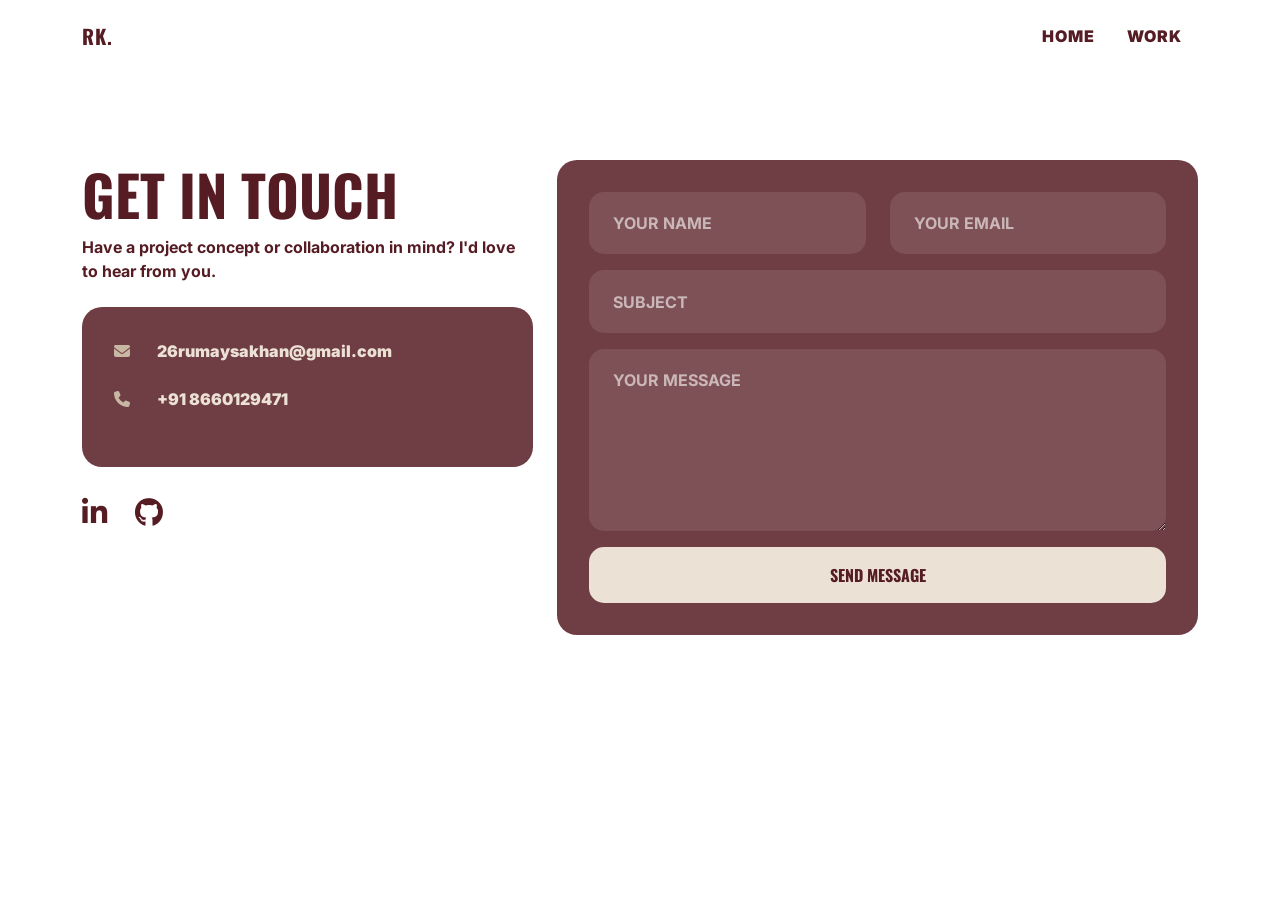
<file: contact.html>
<!DOCTYPE html>
<html lang="en">
<head>
    <meta charset="UTF-8">
    <meta name="viewport" content="width=device-width, initial-scale=1.0">
    <title>Contact | Rumaysa Khan</title>
    <link href="https://cdn.jsdelivr.net/npm/bootstrap@5.3.0/dist/css/bootstrap.min.css" rel="stylesheet">
    <link href="https://fonts.googleapis.com/css2?family=Inter:wght@400;700;900&family=Oswald:wght@700&display=swap" rel="stylesheet">
    <link rel="stylesheet" href="https://cdnjs.cloudflare.com/ajax/libs/font-awesome/6.4.0/css/all.min.css">
    
    <style>
        :root {
            --bg-beige: #ffffff;
            --maroon-glass: rgba(86, 28, 36, 0.85); /* Translucent Maroon */
            --text-color: #561c24; /* Maroon text for contrast on beige */
            --text-light: #ece1d5;
        }

        body {
            font-family: 'Inter', sans-serif;
            background-color: var(--bg-beige) !important;
            color: var(--text-color) !important;
            font-weight: 700;
        }

        h1, .navbar-brand, .btn-send { font-family: 'Oswald', sans-serif; }

        .navbar { background-color: transparent !important; border: none !important; }
        .navbar-brand, .nav-link { color: var(--text-color) !important; font-weight: 900; letter-spacing: 1px; }

        .contact-container { padding-top: 160px; padding-bottom: 80px; }
        .contact-title { color: var(--text-color); text-transform: uppercase; font-weight: 900; }

        /* Maroon Translucent Boxes */
        .maroon-glass-box {
            background: var(--maroon-glass) !important;
            backdrop-filter: blur(10px);
            border: none !important;
            border-radius: 20px !important;
            padding: 2rem;
            color: var(--text-light);
        }

        .info-item { display: flex; align-items: center; margin-bottom: 1.5rem; font-weight: 900; color: var(--text-light); }
        .info-item i { color: #C7B7A3; margin-right: 1.2rem; width: 24px; }

        /* Input fields styled to stand out on the maroon background */
        .form-control {
            background: rgba(255, 255, 255, 0.1) !important;
            border: none !important;
            border-radius: 15px !important;
            padding: 1.2rem 1.5rem;
            color: var(--text-light) !important;
            font-weight: 700;
        }
        .form-control::placeholder { color: rgba(253, 251, 249, 0.6); }
        .form-control:focus { background: rgba(255, 255, 255, 0.2) !important; box-shadow: none !important; }

        .btn-send {
            background-color: var(--text-light);
            color: var(--text-color);
            border-radius: 15px !important;
            padding: 1rem 2rem;
            text-transform: uppercase;
            font-weight: 900;
            border: none;
        }
        .btn-send:hover { opacity: 0.9; }

        .social-links a { color: var(--text-color); font-size: 1.8rem; margin-right: 1.5rem; }
    </style>
</head>
<body>

    <nav class="navbar navbar-expand-lg fixed-top py-3">
        <div class="container">
            <a class="navbar-brand fw-black" href="index.html">RK.</a>
            <div class="navbar-nav ms-auto flex-row">
                <a class="nav-link px-3" href="index.html">HOME</a>
                <a class="nav-link px-3" href="index.html#projects">WORK</a>
            </div>
        </div>
    </nav>

    <div class="container contact-container">
        <div class="row">
            <div class="col-lg-5 mb-5">
                <h1 class="contact-title display-4">GET IN TOUCH</h1>
                <p>Have a project concept or collaboration in mind? I'd love to hear from you.</p>
                
                <div class="maroon-glass-box mt-4">
                    <div class="info-item"><i class="fa-solid fa-envelope"></i> 26rumaysakhan@gmail.com</div>
                    <div class="info-item"><i class="fa-solid fa-phone"></i> +91 8660129471</div>
                </div>

                <div class="social-links mt-4">
                    <a href="https://www.linkedin.com/in/rumaysa-khan-4a25232ab" target="_blank"><i class="fa-brands fa-linkedin-in"></i></a>
                    <a href="https://github.com/RUMI1969" target="_blank"><i class="fa-brands fa-github"></i></a>
                </div>
            </div>

            <div class="col-lg-7">
                <div class="maroon-glass-box">
                    <form action="https://formspree.io/f/mlgyewwv" method="POST">
                        <div class="row">
                            <div class="col-md-6"><input type="text" name="name" class="form-control mb-3" placeholder="YOUR NAME" required></div>
                            <div class="col-md-6"><input type="email" name="email" class="form-control mb-3" placeholder="YOUR EMAIL" required></div>
                        </div>
                        <input type="text" name="subject" class="form-control mb-3" placeholder="SUBJECT" required>
                        <textarea name="message" class="form-control mb-3" rows="6" placeholder="YOUR MESSAGE" required></textarea>
                        <button type="submit" class="btn btn-send w-100">SEND MESSAGE</button>
                    </form>
                </div>
            </div>
        </div>
    </div>

    <script src="https://cdn.jsdelivr.net/npm/bootstrap@5.3.0/dist/js/bootstrap.bundle.min.js"></script>
</body>
</html>
</file>
